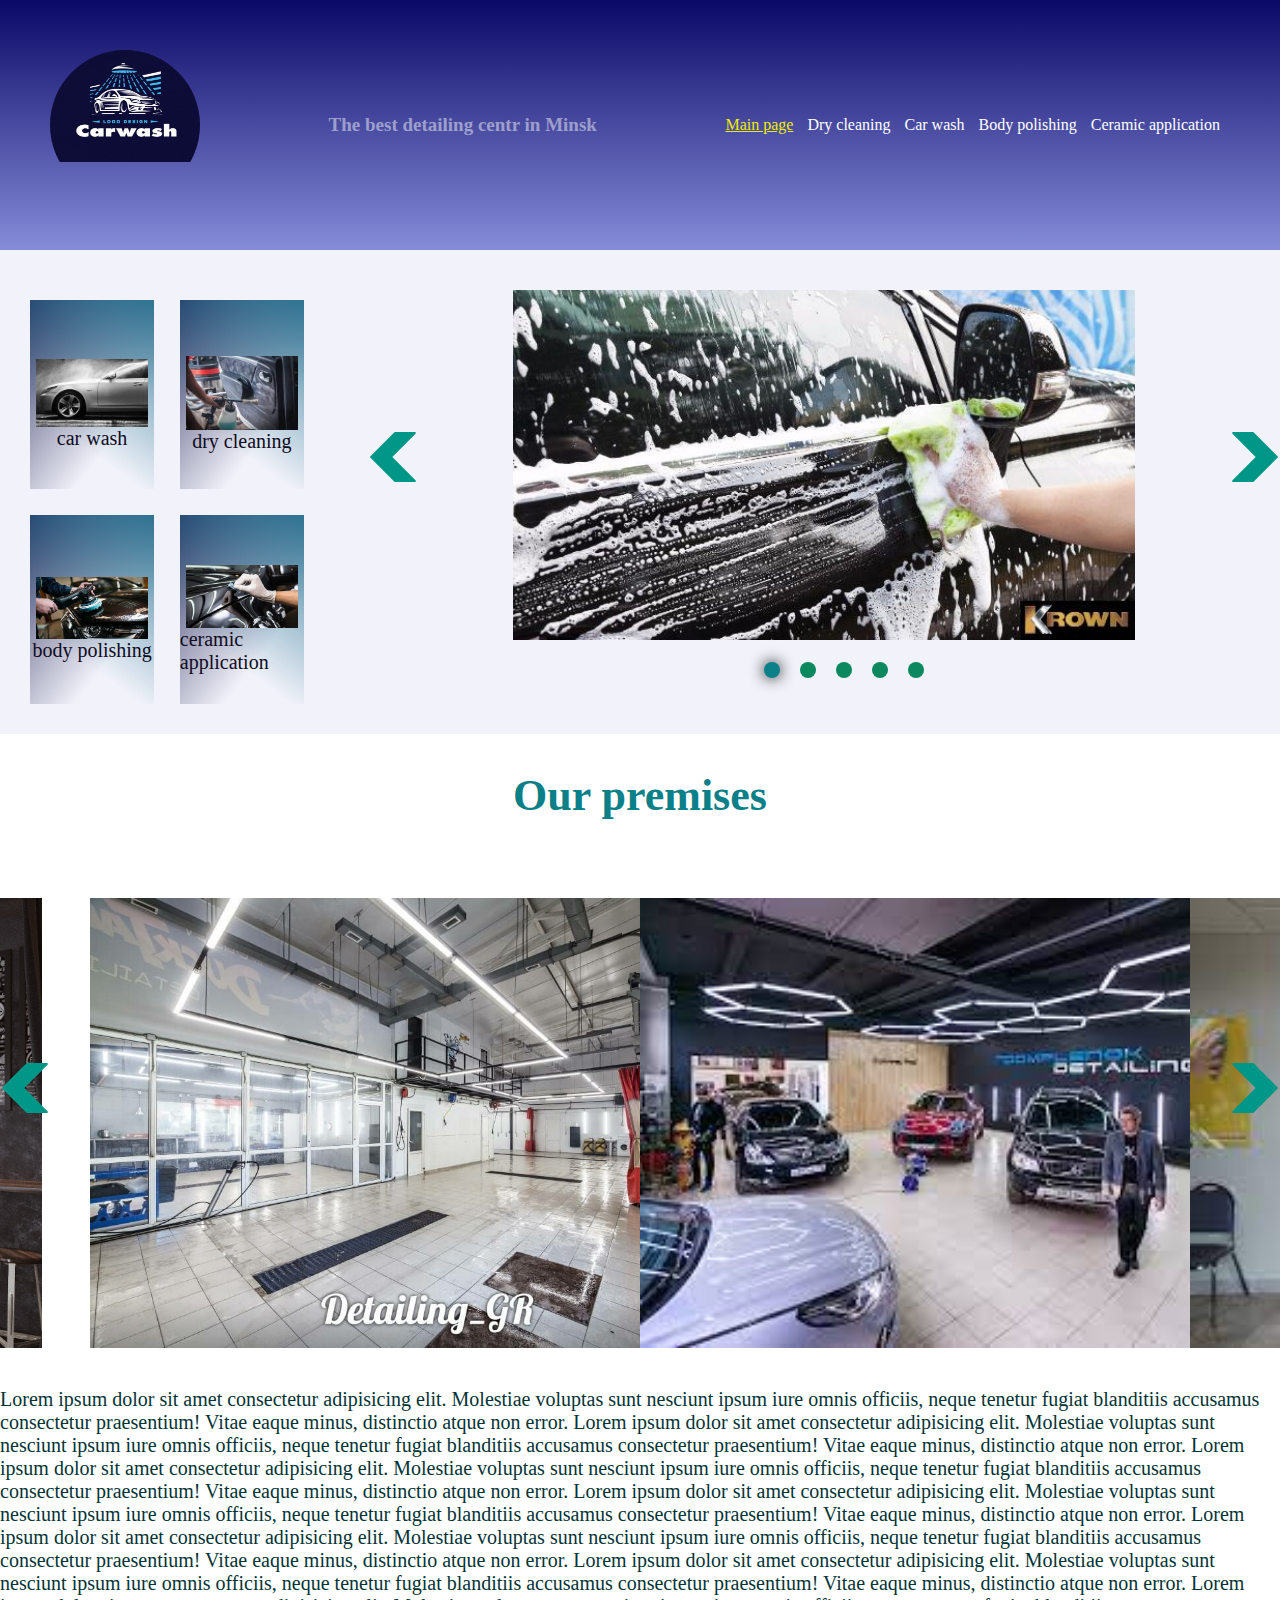
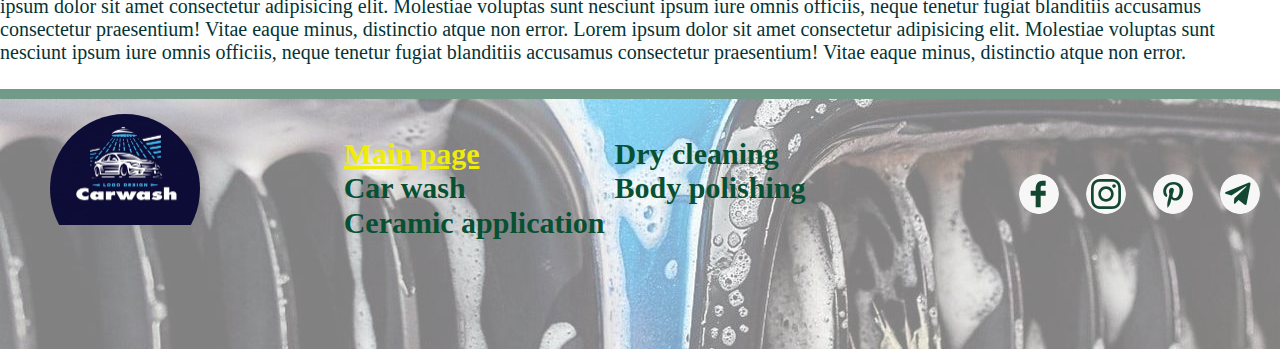
<file: index.html>
<!DOCTYPE html>
<html lang="en">
  <head>
    <meta charset="UTF-8" />
    <meta http-equiv="X-UA-Compatible" content="IE=edge" />
    <meta name="viewport" content="width=device-width, initial-scale=1.0" />
    <title>Document</title>
    <link rel="stylesheet" href="./css/normalize.css" />
    <link rel="stylesheet" href="./css/style.css" />
  </head>
  <body>
    <header class="header wrapper">
      <div class="logo logo-header">
        <img src="./img/logo/logo.jpg" alt="logo" />
      </div>
      <div>
        <span class="presentation">The best detailing centr in Minsk</span>
      </div>
      <div>
        <nav class="nav nav-header">
          <a class="nav-header__active" href="./index.html"> Main page</a>
          <a href="./dry/index.html"> Dry cleaning</a>
          <a href="./wash/index.html"> Car wash</a>
          <a href="./polishing/index.html"> Body polishing</a>
          <a href="./ceramic/index.html"> Ceramic application</a>
        </nav>
      </div>
    </header>
    <section class="about wrapper">
      <div class="categories">
        <div class="categories__item">
          <a href="./wash/index.html">
            <img src="./img/icons/wash.jpg" alt="car wash" />
            <span>car wash</span>
          </a>
        </div>
        <div class="categories__item">
          <a href="./dry/index.html">
            <img src="./img/icons/dry.jpg" alt="dry cleaning" />
            <span>dry cleaning</span>
          </a>
        </div>
        <div class="categories__item">
          <a href="./polishing/index.html">
            <img src="./img/icons/polyrovka.jpg" alt="body polishing" />
            <span>body polishing</span>
          </a>
        </div>
        <div class="categories__item">
          <a href="./ceramic/index.html">
            <img src="./img/icons/ceramic.jpg" alt="ceramic application" />
            <span>ceramic application</span>
          </a>
        </div>
      </div>
      <div class="main-slider">
        <div class="main-slider__item">
          <img src="./img/main-slider/01.jpg" alt="img" />
        </div>
        <div class="main-slider__item">
          <img src="./img/main-slider/02.jpg" alt="img" />
        </div>
        <div class="main-slider__item">
          <img src="./img/main-slider/03.jpg" alt="img" />
        </div>
        <div class="main-slider__item">
          <img src="./img/main-slider/04.jpg" alt="img" />
        </div>
        <div class="main-slider__item">
          <img src="./img/main-slider/05.jpg" alt="img" />
        </div>
      </div>
    </section>
    <section class="wrapper ofices">
      <div class="ofices__title">
        <h2>Our premises</h2>
      </div>
      <div class="ofices-slider">
        <div class="ofices-slider__item">
          <img src="./img/ofices-slider/dry.jpg" alt="1" />
        </div>
        <div class="ofices-slider__item">
          <img src="./img/ofices-slider/ofice.jpg" alt="img" />
        </div>
        <div class="ofices-slider__item">
          <img src="./img/ofices-slider/render_final_008.jpg" alt="img" />
        </div>
        <div class="ofices-slider__item">
          <img src="./img/ofices-slider/wash.jpg" alt="img" />
        </div>
      </div>
      <div class="ofices__text">
        Lorem ipsum dolor sit amet consectetur adipisicing elit. Molestiae voluptas sunt nesciunt ipsum iure omnis officiis, neque tenetur fugiat blanditiis accusamus consectetur praesentium! Vitae eaque minus, distinctio atque non error.
        Lorem ipsum dolor sit amet consectetur adipisicing elit. Molestiae voluptas sunt nesciunt ipsum iure omnis officiis, neque tenetur fugiat blanditiis accusamus consectetur praesentium! Vitae eaque minus, distinctio atque non error.
        Lorem ipsum dolor sit amet consectetur adipisicing elit. Molestiae voluptas sunt nesciunt ipsum iure omnis officiis, neque tenetur fugiat blanditiis accusamus consectetur praesentium! Vitae eaque minus, distinctio atque non error.
        Lorem ipsum dolor sit amet consectetur adipisicing elit. Molestiae voluptas sunt nesciunt ipsum iure omnis officiis, neque tenetur fugiat blanditiis accusamus consectetur praesentium! Vitae eaque minus, distinctio atque non error.
        Lorem ipsum dolor sit amet consectetur adipisicing elit. Molestiae voluptas sunt nesciunt ipsum iure omnis officiis, neque tenetur fugiat blanditiis accusamus consectetur praesentium! Vitae eaque minus, distinctio atque non error.
        Lorem ipsum dolor sit amet consectetur adipisicing elit. Molestiae voluptas sunt nesciunt ipsum iure omnis officiis, neque tenetur fugiat blanditiis accusamus consectetur praesentium! Vitae eaque minus, distinctio atque non error.
        Lorem ipsum dolor sit amet consectetur adipisicing elit. Molestiae voluptas sunt nesciunt ipsum iure omnis officiis, neque tenetur fugiat blanditiis accusamus consectetur praesentium! Vitae eaque minus, distinctio atque non error.
        Lorem ipsum dolor sit amet consectetur adipisicing elit. Molestiae voluptas sunt nesciunt ipsum iure omnis officiis, neque tenetur fugiat blanditiis accusamus consectetur praesentium! Vitae eaque minus, distinctio atque non error.
      </div>
    </section>
    <footer class="footer wrapper">
      <div class="footer-BG">
        <img src="./img/icons/footerBG.jpg" alt="footer-BG">
      </div>
      <div class="footer-wrapper">
        <div class="logo logo-footer">
          <img src="./img/logo/logo.jpg" alt="logo" />
        </div>
        <div>
          <nav class="nav nav-footer">
            <a class="nav-header__active" href="./index.html"> Main page</a>
            <a href="./dry/"> Dry cleaning</a>
            <a href="./wash/index.html"> Car wash</a>
            <a href="./polishing/index.html"> Body polishing</a>
            <a href="./ceramic/index.html"> Ceramic application</a>
          </nav>
        </div>
        <ul class="footer__social">
          <li class="footer__social-img facebook">
              <a href="https://www.facebook.com/" target="_blank"></a>
          </li>
          <li class="footer__social-img instagram">
              <a href="https://www.instagram.com/" target="_blank"></a>
          </li>
          <li class="footer__social-img p">
              <a href="https://www.pinterest.com/" target="_blank"></a>
          </li>
          <li class="footer__social-img telegram">
              <a href="https://telegram.org/" target="_blank"></a>
          </li>
      </ul>
      </div>
    </footer>
    <script src="https://code.jquery.com/jquery-3.6.0.min.js"></script>
    <script src="./js/slick.min.js"></script>
    <script src="./js/main.js"></script>
  </body>
</html>
</file>
<file: css/style.css>
.wrapper {
  max-width: 1440px;
  margin: 0 auto;
}
.header {
  display: flex;
  align-items: center;
  justify-content: space-between;
  background: linear-gradient(#0b0968, #858cd8);
}
.logo {
  margin: 50px;
  position: relative;
  overflow: hidden;
  width: 150px;
  height: 150px;
  border-radius: 50%;
  box-shadow: 50px #ffffff;
}
.logo img {
  width: 100%;
}
.presentation {
  font-size: 19px;
  color: rgba(255, 255, 255, 0.479);
  font-weight: bold;
}
.nav {
  margin: 50px;
}
.nav a {
  margin-right: 10px;
  text-decoration: none;
  color: white;
  font-size: 16px;
}
.nav .nav-header__active{
  color: rgb(240, 236, 9);
  text-decoration: underline;
}
.about {
  display: grid;
  grid-template-columns: 1fr 3fr;
  grid-gap: 5vw;
  background-color: rgba(75, 93, 192, 0.075);
}
.categories {
  display: grid;
  grid-template-rows: 1fr 1fr;
  grid-template-columns: 1fr 1fr;
  grid-gap: 2vw;
}
.categories {
  margin: 50px 0 30px 30px;
}

.categories__item {
  background: linear-gradient(
      217deg,
      rgba(15, 99, 133, 0.8),
      rgba(4, 11, 19, 0) 70.71%
    ),
    linear-gradient(127deg, rgba(12, 13, 68, 0.8), rgba(0, 255, 0, 0) 70.71%);
}
.categories__item:hover {
  transition: all 0.3s;
  box-shadow: 10px 5px 5px rgb(0, 0, 0);
  border: 5px solid rgba(28, 108, 184, 0.342);
}
.categories__item a {
  height: 100%;
  display: flex;
  align-items: center;
  justify-content: center;
  flex-direction: column;
  margin-top: 10px;
  text-decoration: none;
  color: rgb(15, 11, 34);
  font-size: 20px;
}

.categories__item a img {
  width: 90%;
}

.main-slider {
  min-width: 0;
  position: relative;
  padding: 40px;
  overflow: hidden;
}
.main-slider__item {
  text-align: center;
  height: 350px;
}
.main-slider__item img {
  height: 100%;
}

.main-slider .slick-arrow {
  position: absolute;
  margin: -60px 0 0 0;
  top: 50%;
  z-index: 5;
  font-size: 0;
  width: 50px;
  height: 50px;
  border: none;
}

.main-slider .slick-track {
  display: flex;
  align-items: flex-start;
}
.main-slider .slick-arrow.slick-prev {
  left: 0;
  background: url(../img/icons/left-arrow.svg) 0 0 no-repeat;
}
.main-slider .slick-arrow.slick-next {
  right: 0;
  background: url(../img/icons/right-arrow.svg) 0 0 no-repeat;
}

/* Точки (булиты) */
.main-slider .slick-dots {
  display: flex;
  align-items: center;
  justify-content: center;
}
.main-slider .slick-dots li {
  list-style: none;
  margin: 0 10px;
}
/* Активная точка */
.main-slider .slick-dots li.slick-active button {
  background-color: rgb(11, 128, 136);
  box-shadow: 0 0 15px rgba(0, 0, 0, 1);
}
/* Элемент точки */
.main-slider .slick-dots li button {
  font-size: 0;
  width: 16px;
  height: 16px;
  border-radius: 50%;
  background-color: rgb(11, 136, 94);
  border-style: none;
}

.ofices__title {
  text-align: center;
}
.ofices__text{
  font-size: 20px;
  color: rgb(5, 51, 54);
}
.ofices__title h2 {
  font-size: 44px;
  font-weight: bold;
  color: rgb(11, 128, 136);
}


.ofices-slider {
  min-width: 0;
  position: relative;
  padding: 40px;
  overflow: hidden;
}
.ofices-slider__item {
  text-align: center;
  height: 450px;
}
.ofices-slider__item img {
  height: 100%;
}

.ofices-slider .slick-arrow {
  position: absolute;
  margin: -60px 0 0 0;
  top: 50%;
  z-index: 5;
  font-size: 0;
  width: 50px;
  height: 50px;
  border: none;
}

.ofices-slider .slick-track {
  display: flex;
  align-items: flex-start;
}
.ofices-slider .slick-arrow.slick-prev {
  left: 0;
  background: url(../img/icons/left-arrow.svg) 0 0 no-repeat;
}
.ofices-slider .slick-arrow.slick-next {
  right: 0;
  background: url(../img/icons/right-arrow.svg) 0 0 no-repeat;
}

/* Точки (булиты) */
.ofices-slider .slick-dots {
  display: flex;
  align-items: center;
  justify-content: center;
}
.ofices-slider .slick-dots li {
  list-style: none;
  margin: 0 10px;
}
/* Активная точка */
.ofices-slider .slick-dots li.slick-active button {
  background-color: rgb(11, 128, 136);
  box-shadow: 0 0 15px rgba(0, 0, 0, 1);
}
/* Элемент точки */
.ofices-slider .slick-dots li button {
  font-size: 0;
  width: 16px;
  height: 16px;
  border-radius: 50%;
  background-color: rgb(11, 136, 94);
  border-style: none;
}
.footer {
  position: relative;
}
.footer-BG {
  height: 250px;
  position: absolute;
  width: 100%;
  overflow: hidden;
  border-top: 10px solid #08503293;
  margin-top: 25px;
}
.footer-BG img {
  opacity: 0.49;
}

.footer-wrapper {
  height: 100%;
  display: flex;
  align-items: center;
  justify-content: space-between;
}
.nav-footer {
  position: relative;
  z-index: 5;
  display: grid;
  grid-template-rows: 1fr 1fr;
  grid-template-columns: 1fr 1fr;
}

.nav-footer a {
  font-size: 30px;
  color: #085032;
  font-weight: bold;
}
.footer__social {
  margin-right: 20px;
  position: relative;
  z-index: 5;
  display: flex;
  flex-direction: row;
  gap: 27px;
  padding-top: 10px;
  list-style: none;
}

.footer__social-img {
  border-radius: 50%;
  width: 40px;
  height: 40px;
}

.facebook {
  background-image: url("../img/icons/facebook.svg");
}

.instagram {
  background-image: url("../img/icons/insta.svg");
}

.p {
  background-image: url("../img/icons/p.svg");
}

.telegram {
  background-image: url("../img/icons/tel.svg");
}

.footer__social-img:hover {
  cursor: pointer;
  box-shadow: 0 0 15px rgba(255, 255, 255, 0.87);
}

@media (max-width: 800px) {
  .about{
    display: flex;
    flex-direction: column;
  }
  .footer__social{
    display: flex;
    flex-direction: column;
  }
  .nav-footer a {
    font-size: 20px;
  }
}
</file>
